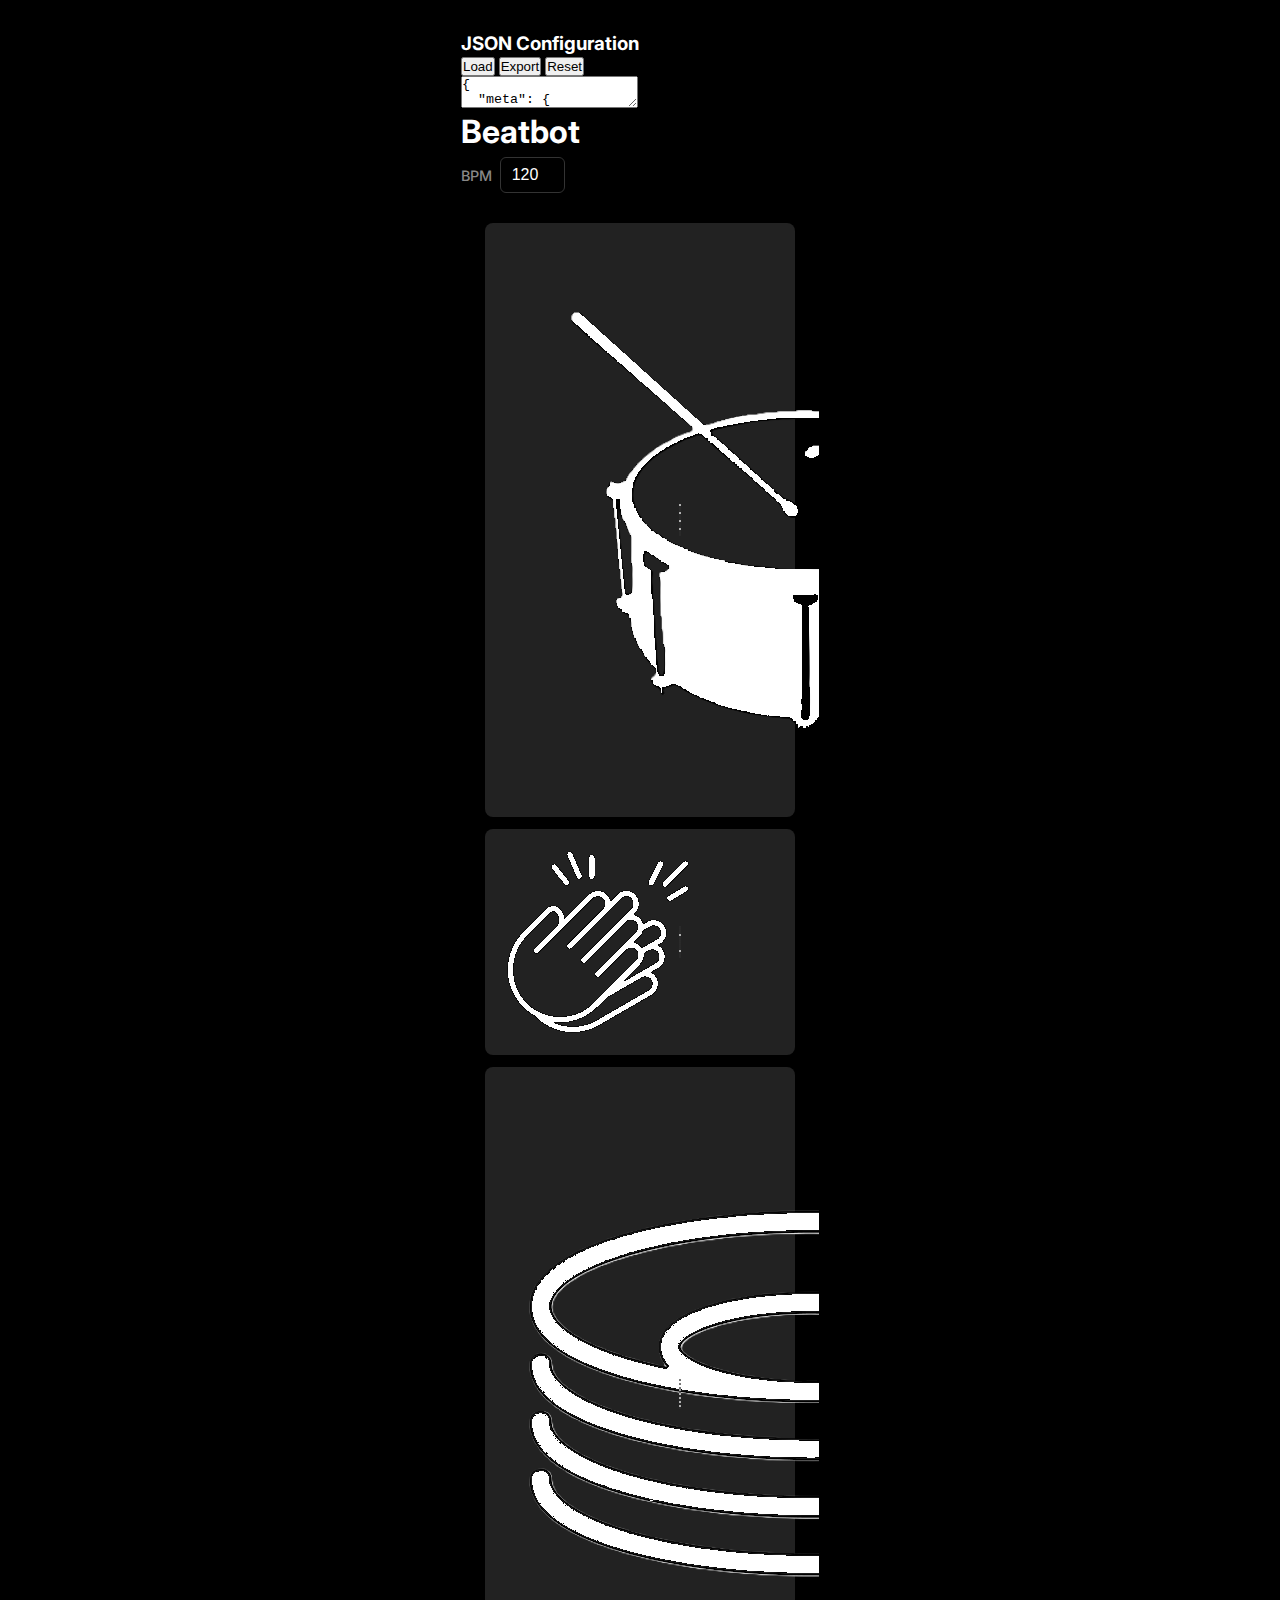
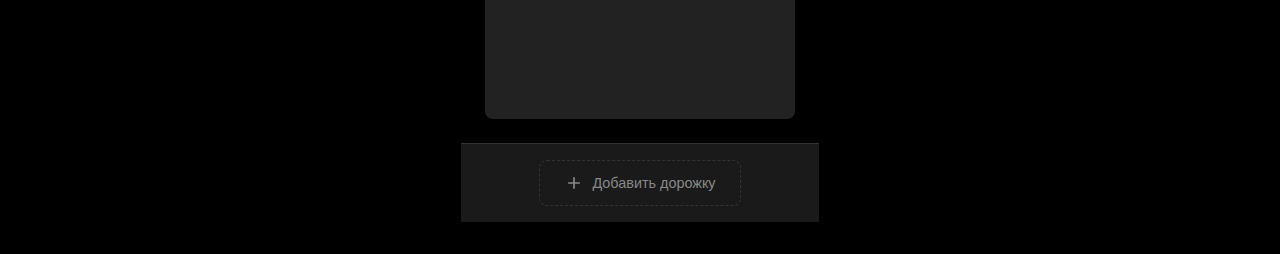
<file: beatbox/index.html>
<!DOCTYPE html>
<html lang="ru">
<head>
    <meta charset="UTF-8">
    <meta name="viewport" content="width=device-width, initial-scale=1.0">
    <title>Beatbot</title>
    <link rel="icon" type="image/png" href="../favicon.png">

    <link rel="preconnect" href="https://fonts.googleapis.com">
    <link rel="preconnect" href="https://fonts.gstatic.com" crossorigin>
    <link href="https://fonts.googleapis.com/css2?family=Inter:wght@400;500;700&display=swap" rel="stylesheet">
    <link rel="stylesheet" href="style.css">
</head>
<body>
    <div class="beatbox-instance-host">
        <div class="beatbox-app-container">
            <div class="json-input-panel">
                <div class="json-input-header">
                    <h3>JSON Configuration</h3>
                    <div class="json-controls">
                        <button id="load-json-btn" class="json-btn">Load</button>
                        <button id="export-json-btn" class="json-btn">Export</button>
                        <button id="reset-json-btn" class="json-btn">Reset</button>
                    </div>
                </div>
                <textarea id="json-input" placeholder="Введите JSON конфигурацию..."></textarea>
            </div>

            <header class="beatbox-app-header">
                <h1>Noizo</h1>
                <div class="master-controls">
                    <div class="control-group">
                        <label for="bpm">BPM</label>
                        <input type="number" id="bpm" value="120" min="40" max="240">
                    </div>
                    <button id="play-stop-btn" class="play-button">
                        <svg class="icon-play" viewBox="0 0 24 24"><path d="M8 5v14l11-7z"></path></svg>
                        <svg class="icon-stop" viewBox="0 0 24 24"><path d="M6 6h12v12H6z"></path></svg>
                    </button>
                </div>
            </header>

            <main id="sequencer-container" class="sequencer"></main>

            <footer class="beatbox-footer">
                <button id="add-track-btn" class="add-track-button">
                    <svg viewBox="0 0 24 24" width="20" height="20"><path d="M19 13h-6v6h-2v-6H5v-2h6V5h2v6h6v2z"></path></svg>
                    <span>Добавить дорожку</span>
                </button>
            </footer>
        </div>
    </div>

    <script src="script.js"></script>
</body>
</html>
</file>
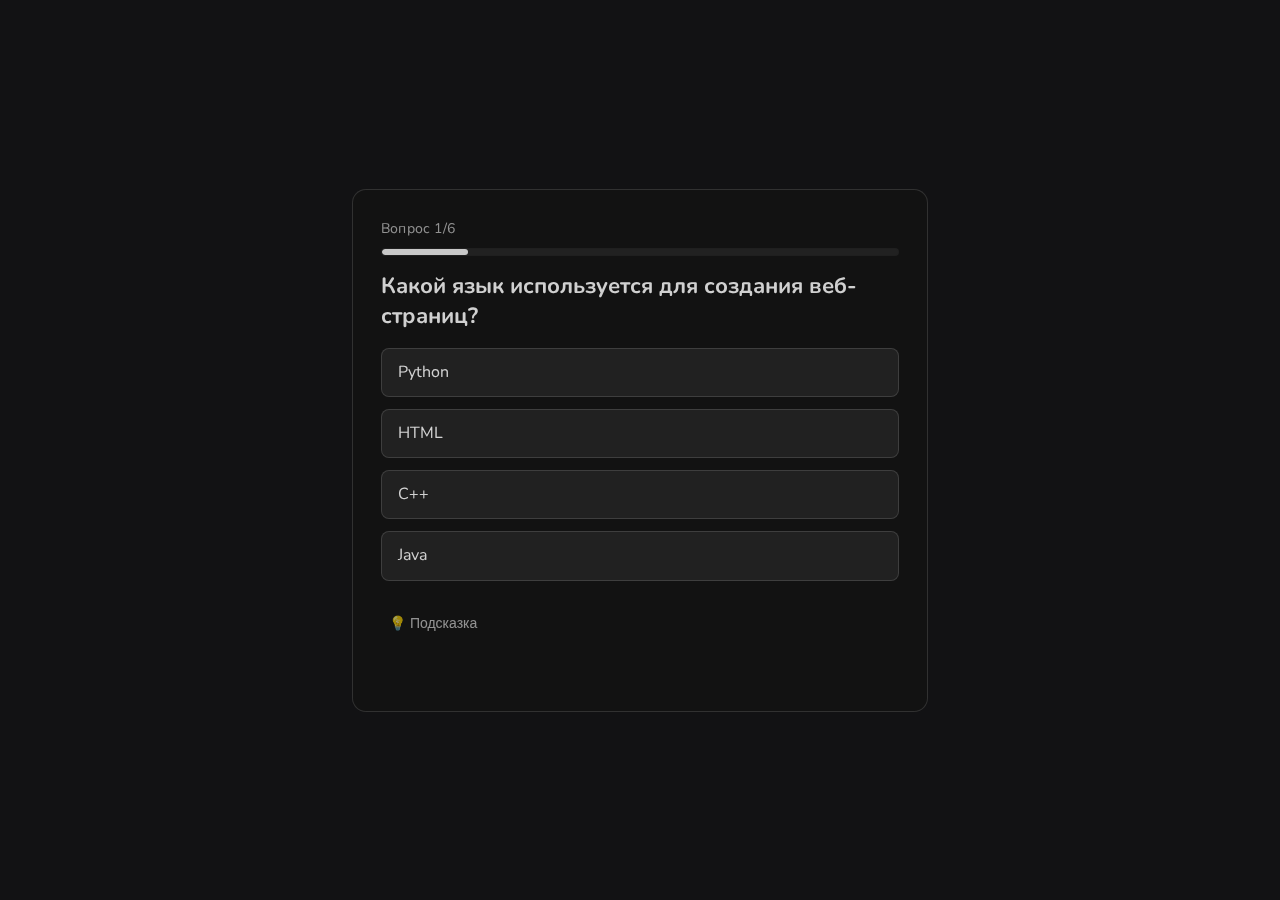
<file: quiz/index.html>
<!DOCTYPE html>
<html lang="ru">
<head>
    <meta charset="UTF-8">
    <meta name="viewport" content="width=device-width, initial-scale=1.0">
    <title>quiz</title>
    <link rel="stylesheet" href="style.css">
    <link rel="icon" type="image/png" href="../favicon.png">

    <link rel="preconnect" href="https://fonts.googleapis.com">
    <link rel="preconnect" href="https://fonts.gstatic.com" crossorigin>
    <link href="https://fonts.googleapis.com/css2?family=Nunito:wght@400;600;700&family=Inter:wght@400;600;700&display=swap" rel="stylesheet">
</head>
<body>

    <main class="quiz-container">
        <div class="quiz-card" id="quiz-card">
            <div class="quiz-header">
                <span id="progress-text">Вопрос 1/4</span>
                <div class="progress-bar-container">
                    <div class="progress-bar-fill" id="progress-bar"></div>
                </div>
            </div>

            <div class="quiz-body">
                <h2 id="question-text">Загрузка вопроса...</h2>
                <ul class="choices-grid" id="choices-grid"></ul>
            </div>

            <div class="quiz-footer">
                <div class="hint-section">
                    <button class="hint-button" id="hint-button">💡 Подсказка</button>
                    <p class="hint-text" id="hint-text"></p>
                </div>
                <div class="feedback-section" id="feedback-section"></div>
                <button class="next-button" id="next-button" style="display: none;">Далее</button>
            </div>
        </div>

        <div class="quiz-card results-card" id="results-card" style="display: none;">
            <h2>Квиз завершён!</h2>
            <p id="results-text">Ваш результат: 3 из 4</p>
            <p id="results-title" class="next-quiz-title">Следующий квиз: Алгоритмы</p>
            <button class="next-button" id="restart-button">Попробовать снова</button>
        </div>
    </main>

    <svg width="0" height="0" style="position:absolute;">
      <symbol id="icon-check" viewBox="0 0 24 24">
        <path fill="currentColor" d="M9 16.17L4.83 12l-1.42 1.41L9 19 21 7l-1.41-1.41L9 16.17z"/>
      </symbol>
      <symbol id="icon-close" viewBox="0 0 24 24">
        <path fill="currentColor" d="M19 6.41L17.59 5 12 10.59 6.41 5 5 6.41 10.59 12 5 17.59 6.41 19 12 13.41 17.59 19 19 17.59 13.41 12 19 6.41z"/>
      </symbol>
    </svg>

    <script src="script.js"></script>
</body>
</html>
</file>
<file: beatbox/style.css>
:root {
    --color-bg: #000000;
    --color-surface: #111111;
    --color-panel: #1a1a1a;
    --color-track: #222222;
    --color-primary: #ffffff;
    --color-secondary: #000000;
    --color-active: #ffffff;
    --color-current: #ffffff;
    --color-text: #ffffff;
    --color-text-muted: #888888;
    --color-border: #333333;
    --color-danger: #ffffff;
    --font-family: 'Inter', sans-serif;
    --border-radius: 8px;
}

* {
    box-sizing: border-box;
    margin: 0;
    padding: 0;
}

body {
    font-family: var(--font-family);
    background-color: var(--color-bg);
    color: var(--color-text);
    display: flex;
    justify-content: center;
    padding: 2rem;
    min-height: 100vh;
}

.app-container {
    width: 100%;
    max-width: 1100px;
    background-color: var(--color-surface);
    border-radius: var(--border-radius);
    box-shadow: 0 10px 30px rgba(0,0,0,0.3);
    overflow: hidden;
    display: flex;
    flex-direction: column;
}

.app-header {
    display: flex;
    justify-content: space-between;
    align-items: center;
    padding: 1rem 1.5rem;
    background-color: var(--color-panel);
    border-bottom: 1px solid var(--color-border);
}

.app-header h1 {
    font-size: 1.5rem;
    font-weight: 700;
    color: var(--color-primary);
}

.master-controls {
    display: flex;
    align-items: center;
    gap: 1.5rem;
}

.control-group {
    display: flex;
    align-items: center;
    gap: 0.5rem;
}

.control-group label {
    font-size: 0.9rem;
    color: var(--color-text-muted);
    font-weight: 500;
}

#bpm {
    width: 65px;
    padding: 0.5rem;
    border-radius: 6px;
    border: 1px solid var(--color-border);
    background-color: var(--color-bg);
    color: var(--color-text);
    font-size: 1rem;
    text-align: center;
    font-weight: 500;
}
#bpm:focus {
    outline: 2px solid var(--color-primary);
}

#play-stop-btn {
    width: 48px;
    height: 48px;
    border-radius: 50%;
    border: none;
    cursor: pointer;
    background-color: var(--color-secondary);
    color: var(--color-bg);
    display: flex;
    justify-content: center;
    align-items: center;
    transition: background-color 0.2s ease;
}
#play-stop-btn:hover {
    background-color: #ffffff;
    color: #000000;
}
#play-stop-btn svg {
    width: 24px;
    height: 24px;
    fill: currentColor;
}
#play-stop-btn .icon-stop { display: none; }
#play-stop-btn.playing { background-color: var(--color-primary); }
#play-stop-btn.playing .icon-play { display: none; }
#play-stop-btn.playing .icon-stop { display: block; }


.sequencer {
    padding: 1.5rem;
    display: flex;
    flex-direction: column;
    gap: 0.75rem;
    overflow-y: auto;
    flex-grow: 1;
}

.track {
    display: grid;
    grid-template-columns: 180px repeat(16, 1fr);
    gap: 5px;
    align-items: center;
    background-color: var(--color-track);
    padding: 0.5rem;
    border-radius: var(--border-radius);
    border: 1px solid transparent;
    transition: background-color 0.2s, border-color 0.2s;
    cursor: grab;
}
.track:active { cursor: grabbing; }
.track.dragging { opacity: 0.5; background-color: var(--color-panel); }
.track.drag-over { border-color: var(--color-primary); }

.track-controls {
    display: flex;
    align-items: center;
    gap: 0.5rem;
    padding-right: 1rem;
}

.track-controls select {
    width: 100%;
    padding: 0.4rem 0.6rem;
    background-color: var(--color-panel);
    color: var(--color-text);
    border: 1px solid var(--color-border);
    border-radius: 6px;
    font-size: 0.9rem;
    cursor: pointer;
}

.track-controls button {
    background: none;
    border: none;
    color: var(--color-text-muted);
    cursor: pointer;
    font-size: 1.2rem;
    padding: 0.25rem;
    border-radius: 50%;
    display: flex;
    align-items: center;
    justify-content: center;
    transition: color 0.2s, background-color 0.2s;
}
.track-controls button:hover {
    color: var(--color-text);
    background-color: rgba(255,255,255,0.1);
}
.delete-track-btn:hover { color: var(--color-danger) !important; }

.step {
    aspect-ratio: 1 / 1;
    background-color: var(--color-panel);
    border-radius: 4px;
    cursor: pointer;
    transition: all 0.15s ease-out;
    border: 1px solid var(--color-border);
}
.step:hover {
    background-color: #444444;
    transform: scale(1.05);
}
.step.active {
    background-color: var(--color-active);
    border-color: var(--color-active);
    box-shadow: 0 0 10px rgba(255, 255, 255, 0.3);
}
.step.current {
    background-color: var(--color-current);
    border-color: var(--color-current);
    transform: scale(1.1);
    box-shadow: 0 0 12px rgba(255, 255, 255, 0.5);
}

.adsr-panel {
    background-color: #1a1a1a;
    padding: 1rem;
    border-radius: var(--border-radius);
    display: none;
    grid-template-columns: repeat(auto-fit, minmax(180px, 1fr));
    gap: 1rem;
    margin-top: -0.25rem;
}
.adsr-panel.visible {
    display: grid;
}

.adsr-control { display: flex; flex-direction: column; gap: 0.5rem; }
.adsr-control label {
    font-size: 0.8rem;
    color: var(--color-text-muted);
    display: flex;
    justify-content: space-between;
}

input[type="range"] {
    -webkit-appearance: none;
    appearance: none;
    width: 100%;
    height: 6px;
    background: var(--color-panel);
    border-radius: 3px;
    outline: none;
}
input[type="range"]::-webkit-slider-thumb {
    -webkit-appearance: none;
    appearance: none;
    width: 16px;
    height: 16px;
    background: #ffffff;
    cursor: pointer;
    border-radius: 50%;
    border: 2px solid var(--color-surface);
}
input[type="range"]::-moz-range-thumb {
    width: 14px;
    height: 14px;
    background: #ffffff;
    cursor: pointer;
    border-radius: 50%;
    border: 2px solid var(--color-surface);
}

footer {
    padding: 1rem 1.5rem;
    background-color: var(--color-panel);
    border-top: 1px solid var(--color-border);
    text-align: center;
}

.add-track-button {
    background-color: transparent;
    border: 1px dashed var(--color-border);
    color: var(--color-text-muted);
    padding: 0.75rem 1.5rem;
    border-radius: var(--border-radius);
    cursor: pointer;
    font-size: 0.9rem;
    font-weight: 500;
    display: inline-flex;
    align-items: center;
    gap: 0.5rem;
    transition: all 0.2s ease;
}
.add-track-button:hover {
    border-color: var(--color-primary);
    color: var(--color-primary);
}
.add-track-button svg {
    fill: currentColor;
}
</file>
<file: quiz/style.css>
@import url("../style.css");
.quiz-container{
    width:100%;
    max-width:600px;
    margin-inline:auto;
    padding:12px;
    box-sizing:border-box;
    -webkit-font-smoothing:antialiased;
    -moz-osx-font-smoothing:grayscale;
  }

  .quiz-card{
    background-color:var(--color-bg-surface);
    border:1px solid var(--color-border-medium);
    border-radius:calc(var(--radius-lg) + 2px);
    padding:24px;
    display:flex;
    flex-direction:column;
    gap:16px;
    box-shadow: 0 6px 18px rgba(0,0,0,0.05);
    transition:transform .18s ease, box-shadow .18s ease;
    will-change:transform, box-shadow;
  }
  .quiz-card:active{ transform: translateY(1px); }
  @media (min-width:800px){
    .quiz-card{ padding:28px; }
  }

  .quiz-header{
    font-size:clamp(13px, 1.1vw, 14px);
    color:var(--color-text-secondary);
    letter-spacing:.2px;
  }

  .progress-bar-container{
    width:100%;
    background-color:var(--color-bg-interactive);
    border-radius:99px;
    height:8px;
    margin-top:8px;
    overflow:hidden;
    border:1px solid rgba(0,0,0,0.03);
    position:relative;
  }

  .progress-bar-fill{
    width:0%;
    height:100%;
    background-color:var(--color-accent);
    border-radius:99px;
    transition:width .45s cubic-bezier(.2,.9,.2,1);
    box-shadow: 0 2px 8px rgba(0,0,0,0.06) inset;
    will-change: width;
  }

  .quiz-body{
    display:flex;
    flex-direction:column;
    gap:16px;
  }

  #question-text{
    font-size:clamp(18px, 2.4vw, 22px);
    font-weight:700;
    line-height:1.35;
    margin:0;
    color:var(--color-text-primary, #0b1220);
    word-break:break-word;
  }

  .choices-grid{
    list-style:none;
    display:grid;
    gap:12px;
    padding:0;
    margin:0;
    grid-template-columns: 1fr;
  }

  .choice-item{
    display:flex;
    align-items:center;
    gap:12px;
    padding:14px 16px;
    background-color:var(--color-bg-interactive);
    border:1px solid var(--color-border-medium);
    border-radius:var(--radius-md);
    font-size:clamp(15px, 1.6vw, 16px);
    cursor:pointer;
    transition:background-color .18s ease, border-color .18s ease, transform .08s ease;
    position:relative;
    user-select:none;
    min-height:48px;
    line-height:1.2;
    box-shadow: 0 1px 0 rgba(0,0,0,0.02);
  }
  .choice-item:hover{ background-color:var(--color-bg-surface-alt); border-color:var(--color-border-strong); transform: translateY(-2px); }
  .choice-item:focus-visible{
    outline:2px solid var(--color-border-focus);
    outline-offset:4px;
    transform: translateY(-2px);
  }

  .choice-icon{
    margin-left:auto;
    width:22px;
    height:22px;
    display:none;
    flex:0 0 22px;
    align-items:center;
    justify-content:center;
  }

  .choice-item.correct{
    background-color: color-mix(in srgb, rgba(var(--color-success-raw), .12), transparent 10%);
    border-color: rgba(var(--color-success-raw), .7);
    color: rgb(94, 255, 0);
    font-weight:700;
  }
  .choice-item.correct .choice-icon{ display:flex; }

  .choice-item.incorrect{
    background-color: color-mix(in srgb, rgba(var(--color-error-raw), .10), transparent 10%);
    border-color: rgba(var(--color-error-raw), .7);
    color:var(--color-text-error);
    font-weight:700;
  }
  .choice-item.incorrect .choice-icon{ display:flex; }

  .choice-item.disabled{
    cursor:not-allowed;
    pointer-events:none;
    opacity:.6;
    transform:none;
  }
  .choice-item.disabled:not(.correct):not(.incorrect){
    background-color:transparent;
    border-style:dashed;
  }

  .quiz-footer{
    display:flex;
    justify-content:space-between;
    align-items:center;
    min-height:44px;
    margin-top:12px;
    gap:12px;
    flex-wrap:wrap;
  }

  .hint-button{
    background:none;
    border:none;
    color:var(--color-text-secondary);
    font-size:14px;
    cursor:pointer;
    padding:6px 8px;
    transition:color .12s ease, transform .08s ease;
    border-radius:6px;
  }
  .hint-button:hover{ color:var(--color-text-primary); transform:translateY(-2px); }

  .hint-text{
    font-size:14px;
    color:var(--color-text-secondary);
    background-color:var(--color-bg-interactive);
    padding:8px 12px;
    border-radius:var(--radius-md);
    margin-top:8px;
    opacity:0;
    visibility:hidden;
    transform:translateY(-8px);
    transition:opacity .18s ease, transform .18s ease, visibility .01s linear .18s;
    box-shadow: 0 6px 18px rgba(0,0,0,0.03);
  }
  .hint-text.visible{
    opacity:1;
    visibility:visible;
    transform:translateY(0);
    transition-delay:0s;
  }

  .feedback-section{
    font-weight:700;
    font-size:16px;
    display:inline-block;
  }
  .feedback-section.correct{ color:rgb(94, 255, 0); }
  .feedback-section.incorrect{ color:var(--color-text-error); }

  .next-button{
    background-color:var(--color-accent);
    color:var(--color-text-on-accent-bg);
    border:none;
    border-radius:var(--radius-md);
    padding:12px 24px;
    font-size:16px;
    font-weight:800;
    cursor:pointer;
    transition:transform .12s ease, box-shadow .12s ease;
    box-shadow: 0 8px 18px rgba(0,0,0,0.08);
  }
  .next-button:active{ transform:translateY(1px); }
  .next-button:focus-visible{ outline:3px solid color-mix(in srgb, var(--color-accent), black 8%); outline-offset:4px; }

  .results-card{
    text-align:center;
    display:flex;
    flex-direction:column;
    gap:12px;
    align-items:center;
  }

  .results-card h2{ font-size:clamp(22px, 3vw, 28px); margin:0; }

  .next-quiz-title{
    font-size:16px;
    color:var(--color-text-secondary);
    margin-top:16px;
    white-space:normal;
  }

  /* Respect user motion preferences */
  @media (prefers-reduced-motion: reduce){
    .progress-bar-fill,
    .choice-item,
    .hint-text,
    .quiz-card,
    .next-button{ transition:none !important; animation:none !important; }
  }
</file>
